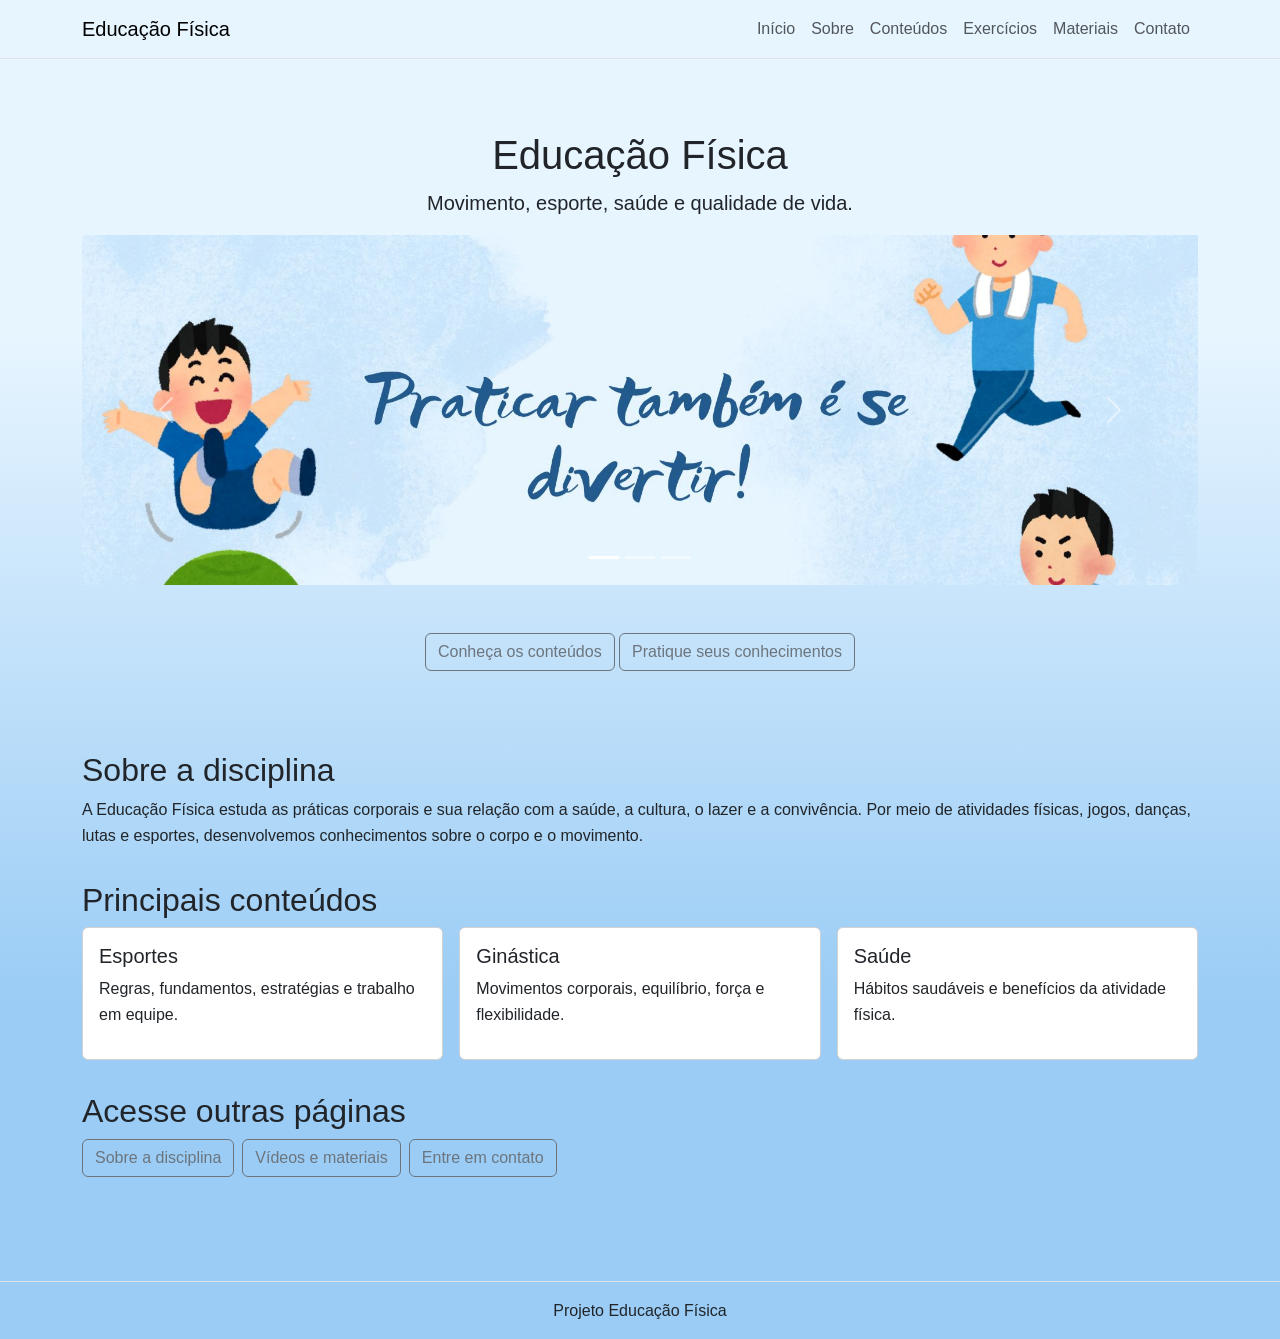
<file: index.html>
<!DOCTYPE html>
<html lang="pt-br">
<head>
    <meta charset="UTF-8">
    <meta name="viewport" content="width=device-width, initial-scale=1.0">
    <title>Início | Educação Física</title>
    <link href="https://cdn.jsdelivr.net/npm/bootstrap@5.3.3/dist/css/bootstrap.min.css" rel="stylesheet">
    <link rel="stylesheet" href="css/estilo.css">
</head>
<body>
<nav class="navbar navbar-expand-lg navbar-light border-bottom">
    <div class="container">
        <a class="navbar-brand" href="index.html">Educação Física</a>
        <button class="navbar-toggler" type="button" data-bs-toggle="collapse" data-bs-target="#menu">
            <span class="navbar-toggler-icon"></span>
        </button>
        <div class="collapse navbar-collapse" id="menu">
            <div class="navbar-nav ms-auto">
                <a class="nav-link" href="index.html">Início</a>
                <a class="nav-link" href="sobre.html">Sobre</a>
                <a class="nav-link" href="conteudos.html">Conteúdos</a>
                <a class="nav-link" href="exercicios.html">Exercícios</a>
                <a class="nav-link" href="materiais.html">Materiais</a>
                <a class="nav-link" href="contato.html">Contato</a>
            </div>
        </div>
    </div>
</nav>
<main class="container py-4">


<section class="text-center py-5">
    <h1>Educação Física</h1>
    <p class="lead">Movimento, esporte, saúde e qualidade de vida.</p>
    <section class="mb-5">
    <div id="carouselInicio" class="carousel slide" data-bs-ride="carousel">
        <div class="carousel-indicators">
            <button type="button" data-bs-target="#carouselInicio" data-bs-slide-to="0" class="active" aria-current="true" aria-label="Slide 1"></button>
            <button type="button" data-bs-target="#carouselInicio" data-bs-slide-to="1" aria-label="Slide 2"></button>
            <button type="button" data-bs-target="#carouselInicio" data-bs-slide-to="2" aria-label="Slide 3"></button>
        </div>
        <div class="carousel-inner">
            <div class="carousel-item active">
                <img src="ef2.jpg" class="d-block w-100" alt="Imagem sobre Educação Física">
            </div>
            <div class="carousel-item">
                <img src="ef1.jpg" class="d-block w-100" alt="Imagem sobre esportes">
            </div>
            <div class="carousel-item">
                <img src="ef3.jpg" class="d-block w-100" alt="Imagem sobre atividade física">
            </div>
        </div>
        <button class="carousel-control-prev" type="button" data-bs-target="#carouselInicio" data-bs-slide="prev">
            <span class="carousel-control-prev-icon" aria-hidden="true"></span>
            <span class="visually-hidden">Anterior</span>
        </button>
        <button class="carousel-control-next" type="button" data-bs-target="#carouselInicio" data-bs-slide="next">
            <span class="carousel-control-next-icon" aria-hidden="true"></span>
            <span class="visually-hidden">Próximo</span>
        </button>
    </div>
</section>
    <a class="btn btn-outline-secondary" href="conteudos.html">Conheça os conteúdos</a>
    <a class="btn btn-outline-secondary" href="exercicios.html">Pratique seus conhecimentos</a>
</section>
<section>
    <h2>Sobre a disciplina</h2>
    <p>A Educação Física estuda as práticas corporais e sua relação com a saúde, a cultura, o lazer e a convivência. Por meio de atividades físicas, jogos, danças, lutas e esportes, desenvolvemos conhecimentos sobre o corpo e o movimento.</p>
</section>
<section>
    <h2>Principais conteúdos</h2>
    <div class="row g-3">
        <div class="col-md-4"><div class="card"><div class="card-body"><h3 class="h5">Esportes</h3><p>Regras, fundamentos, estratégias e trabalho em equipe.</p></div></div></div>
        <div class="col-md-4"><div class="card"><div class="card-body"><h3 class="h5">Ginástica</h3><p>Movimentos corporais, equilíbrio, força e flexibilidade.</p></div></div></div>
        <div class="col-md-4"><div class="card"><div class="card-body"><h3 class="h5">Saúde</h3><p>Hábitos saudáveis e benefícios da atividade física.</p></div></div></div>
    </div>
</section>
<section>
    <h2>Acesse outras páginas</h2>
    <div class="d-flex flex-wrap gap-2">
        <a class="btn btn-outline-secondary" href="sobre.html">Sobre a disciplina</a>
        <a class="btn btn-outline-secondary" href="materiais.html">Vídeos e materiais</a>
        <a class="btn btn-outline-secondary" href="contato.html">Entre em contato</a>
    </div>
</section>

</main>
<footer class="text-center border-top py-3">
    <p class="mb-0">Projeto Educação Física</p>
</footer>
<script src="https://cdn.jsdelivr.net/npm/bootstrap@5.3.3/dist/js/bootstrap.bundle.min.js"></script>
<script src="js/script.js"></script>

</body>
</html>
</file>
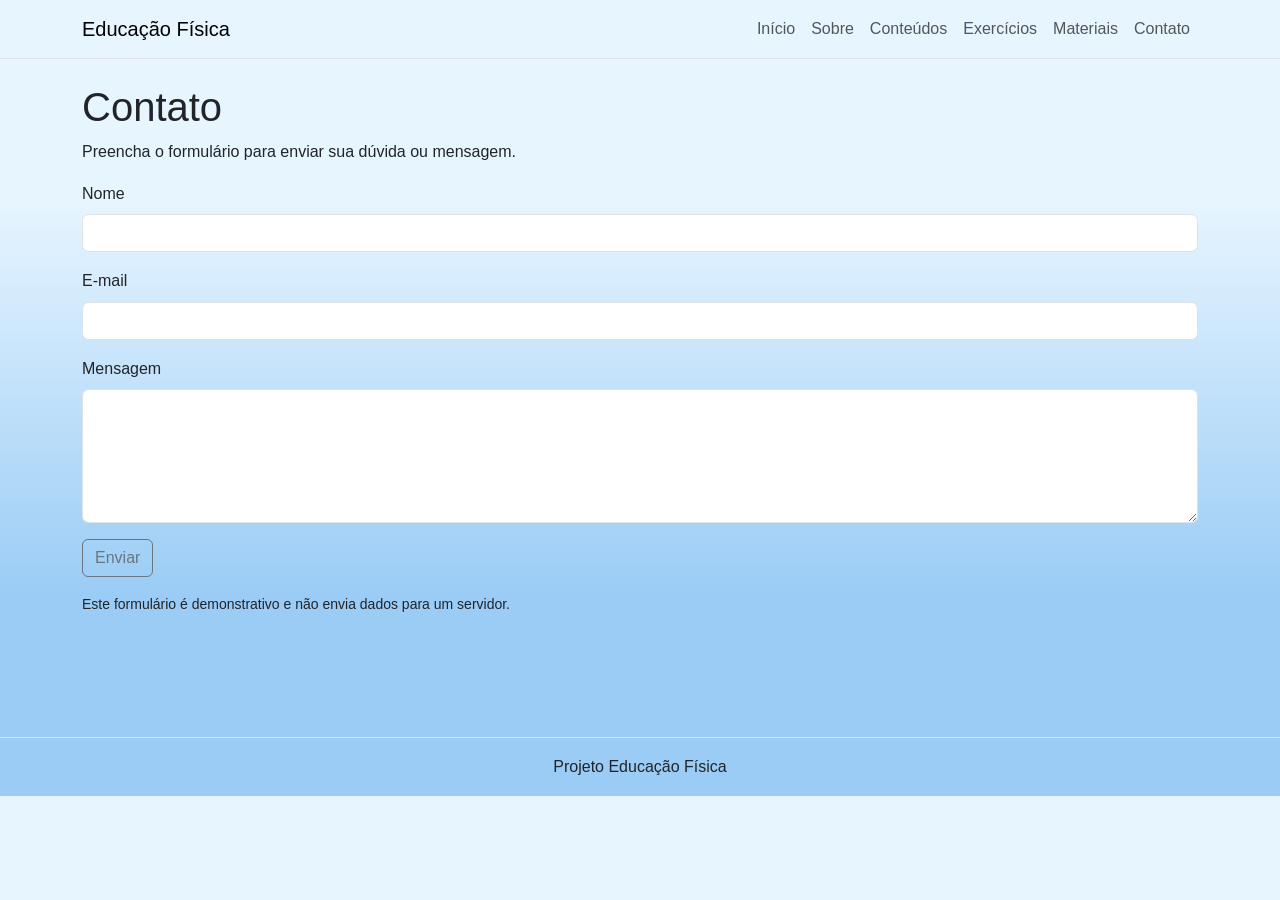
<file: contato.html>
<!DOCTYPE html>
<html lang="pt-br">
<head>
    <meta charset="UTF-8">
    <meta name="viewport" content="width=device-width, initial-scale=1.0">
    <title>Contato | Educação Física</title>
    <link href="https://cdn.jsdelivr.net/npm/bootstrap@5.3.3/dist/css/bootstrap.min.css" rel="stylesheet">
    <link rel="stylesheet" href="css/estilo.css">
</head>
<body>
<nav class="navbar navbar-expand-lg navbar-light border-bottom">
    <div class="container">
        <a class="navbar-brand" href="index.html">Educação Física</a>
        <button class="navbar-toggler" type="button" data-bs-toggle="collapse" data-bs-target="#menu">
            <span class="navbar-toggler-icon"></span>
        </button>
        <div class="collapse navbar-collapse" id="menu">
            <div class="navbar-nav ms-auto">
                <a class="nav-link" href="index.html">Início</a>
                <a class="nav-link" href="sobre.html">Sobre</a>
                <a class="nav-link" href="conteudos.html">Conteúdos</a>
                <a class="nav-link" href="exercicios.html">Exercícios</a>
                <a class="nav-link" href="materiais.html">Materiais</a>
                <a class="nav-link" href="contato.html">Contato</a>
            </div>
        </div>
    </div>
</nav>
<main class="container py-4">

<h1>Contato</h1>
<p>Preencha o formulário para enviar sua dúvida ou mensagem.</p>
<form id="formContato">
    <div class="mb-3">
        <label for="nome" class="form-label">Nome</label>
        <input type="text" class="form-control" id="nome" name="nome" required>
    </div>
    <div class="mb-3">
        <label for="email" class="form-label">E-mail</label>
        <input type="email" class="form-control" id="email" name="email" required>
    </div>
    <div class="mb-3">
        <label for="mensagem" class="form-label">Mensagem</label>
        <textarea class="form-control" id="mensagem" name="mensagem" rows="5" required></textarea>
    </div>
    <button type="submit" class="btn btn-outline-secondary">Enviar</button>
</form>
<p id="mensagemContato" class="mt-3" aria-live="polite"></p>
<p class="small">Este formulário é demonstrativo e não envia dados para um servidor.</p>

</main>
<footer class="text-center border-top py-3">
    <p class="mb-0">Projeto Educação Física</p>
</footer>
<script src="https://cdn.jsdelivr.net/npm/bootstrap@5.3.3/dist/js/bootstrap.bundle.min.js"></script>
<script src="js/script.js"></script>

</body>
</html>
</file>
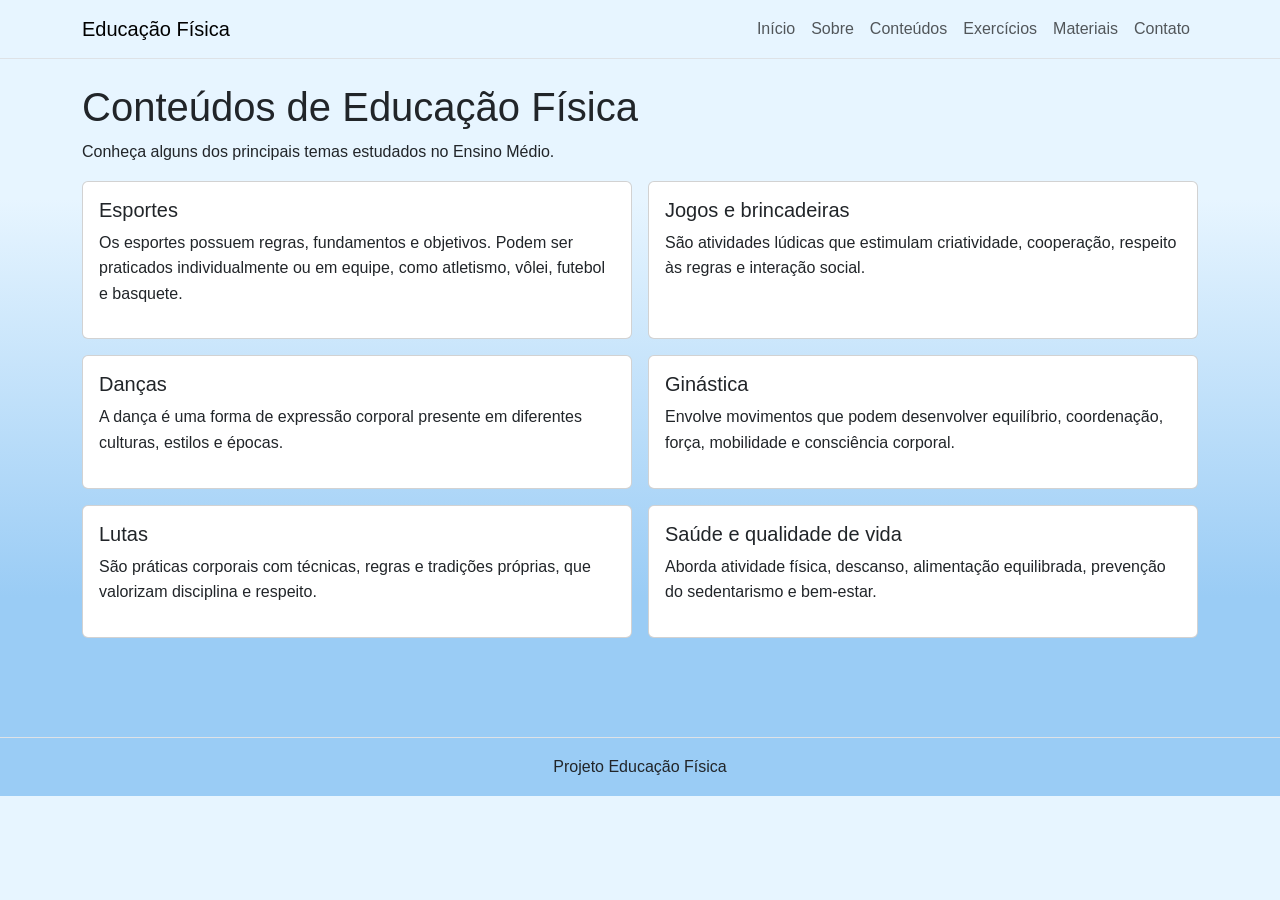
<file: conteudos.html>
<!DOCTYPE html>
<html lang="pt-br">
<head>
    <meta charset="UTF-8">
    <meta name="viewport" content="width=device-width, initial-scale=1.0">
    <title>Conteúdos | Educação Física</title>
    <link href="https://cdn.jsdelivr.net/npm/bootstrap@5.3.3/dist/css/bootstrap.min.css" rel="stylesheet">
    <link rel="stylesheet" href="css/estilo.css">
</head>
<body>
<nav class="navbar navbar-expand-lg navbar-light border-bottom">
    <div class="container">
        <a class="navbar-brand" href="index.html">Educação Física</a>
        <button class="navbar-toggler" type="button" data-bs-toggle="collapse" data-bs-target="#menu">
            <span class="navbar-toggler-icon"></span>
        </button>
        <div class="collapse navbar-collapse" id="menu">
            <div class="navbar-nav ms-auto">
                <a class="nav-link" href="index.html">Início</a>
                <a class="nav-link" href="sobre.html">Sobre</a>
                <a class="nav-link" href="conteudos.html">Conteúdos</a>
                <a class="nav-link" href="exercicios.html">Exercícios</a>
                <a class="nav-link" href="materiais.html">Materiais</a>
                <a class="nav-link" href="contato.html">Contato</a>
            </div>
        </div>
    </div>
</nav>
<main class="container py-4">

<h1>Conteúdos de Educação Física</h1>
<p>Conheça alguns dos principais temas estudados no Ensino Médio.</p>
<div class="row g-3">
<div class="col-md-6"><div class="card"><div class="card-body"><h2 class="h5">Esportes</h2><p>Os esportes possuem regras, fundamentos e objetivos. Podem ser praticados individualmente ou em equipe, como atletismo, vôlei, futebol e basquete.</p></div></div></div>
<div class="col-md-6"><div class="card"><div class="card-body"><h2 class="h5">Jogos e brincadeiras</h2><p>São atividades lúdicas que estimulam criatividade, cooperação, respeito às regras e interação social.</p></div></div></div>
<div class="col-md-6"><div class="card"><div class="card-body"><h2 class="h5">Danças</h2><p>A dança é uma forma de expressão corporal presente em diferentes culturas, estilos e épocas.</p></div></div></div>
<div class="col-md-6"><div class="card"><div class="card-body"><h2 class="h5">Ginástica</h2><p>Envolve movimentos que podem desenvolver equilíbrio, coordenação, força, mobilidade e consciência corporal.</p></div></div></div>
<div class="col-md-6"><div class="card"><div class="card-body"><h2 class="h5">Lutas</h2><p>São práticas corporais com técnicas, regras e tradições próprias, que valorizam disciplina e respeito.</p></div></div></div>
<div class="col-md-6"><div class="card"><div class="card-body"><h2 class="h5">Saúde e qualidade de vida</h2><p>Aborda atividade física, descanso, alimentação equilibrada, prevenção do sedentarismo e bem-estar.</p></div></div></div>
</div>

</main>
<footer class="text-center border-top py-3">
    <p class="mb-0">Projeto Educação Física</p>
</footer>
<script src="https://cdn.jsdelivr.net/npm/bootstrap@5.3.3/dist/js/bootstrap.bundle.min.js"></script>
<script src="js/script.js"></script>

</body>
</html>
</file>
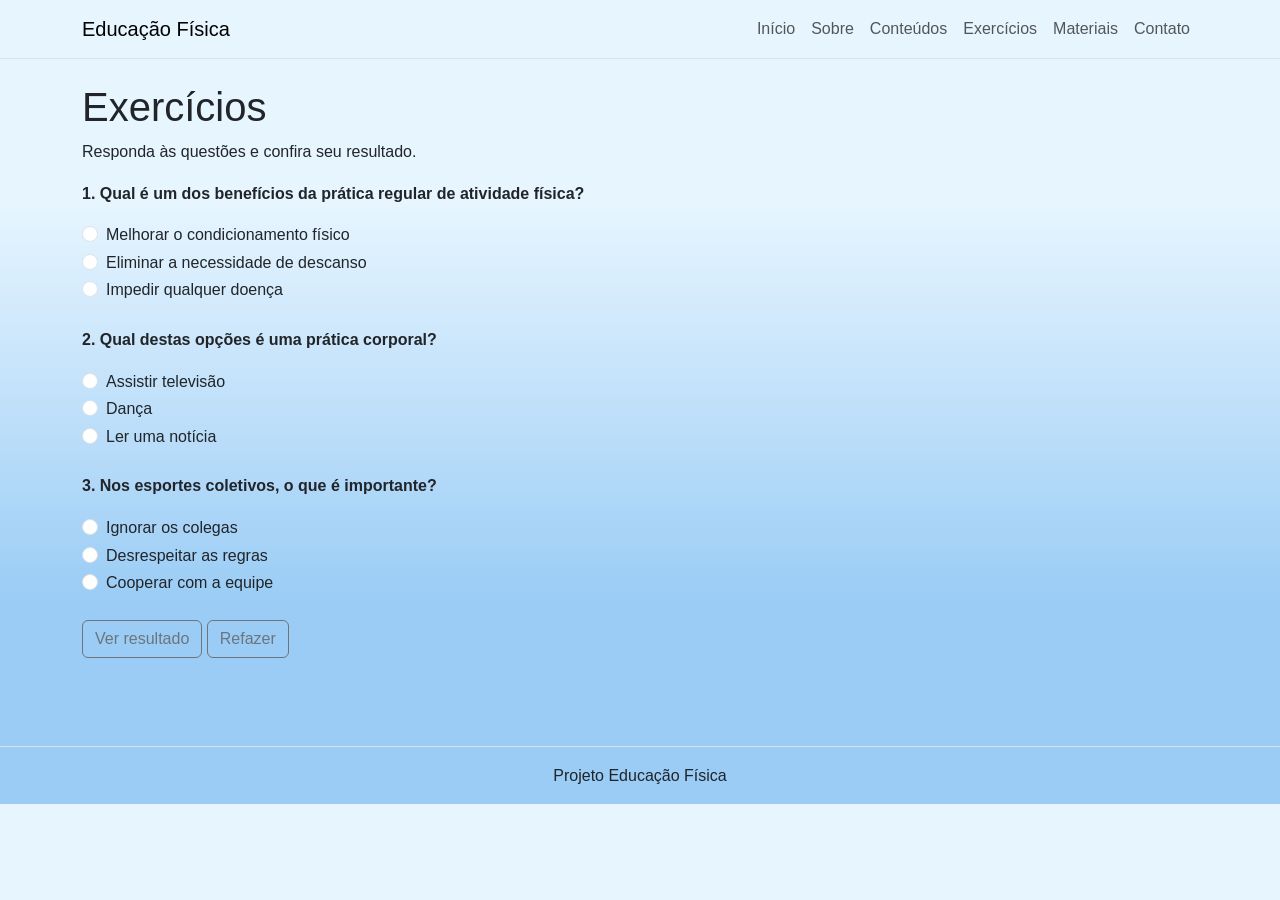
<file: exercicios.html>
<!DOCTYPE html>
<html lang="pt-br">
<head>
    <meta charset="UTF-8">
    <meta name="viewport" content="width=device-width, initial-scale=1.0">
    <title>Exercícios | Educação Física</title>
    <link href="https://cdn.jsdelivr.net/npm/bootstrap@5.3.3/dist/css/bootstrap.min.css" rel="stylesheet">
    <link rel="stylesheet" href="css/estilo.css">
</head>
<body>
<nav class="navbar navbar-expand-lg navbar-light border-bottom">
    <div class="container">
        <a class="navbar-brand" href="index.html">Educação Física</a>
        <button class="navbar-toggler" type="button" data-bs-toggle="collapse" data-bs-target="#menu">
            <span class="navbar-toggler-icon"></span>
        </button>
        <div class="collapse navbar-collapse" id="menu">
            <div class="navbar-nav ms-auto">
                <a class="nav-link" href="index.html">Início</a>
                <a class="nav-link" href="sobre.html">Sobre</a>
                <a class="nav-link" href="conteudos.html">Conteúdos</a>
                <a class="nav-link" href="exercicios.html">Exercícios</a>
                <a class="nav-link" href="materiais.html">Materiais</a>
                <a class="nav-link" href="contato.html">Contato</a>
            </div>
        </div>
    </div>
</nav>
<main class="container py-4">

<h1>Exercícios</h1>
<p>Responda às questões e confira seu resultado.</p>
<form id="quiz">
    <div class="mb-4">
        <p><strong>1. Qual é um dos benefícios da prática regular de atividade física?</strong></p>
        <div class="form-check"><input class="form-check-input" type="radio" name="q1" value="a" id="q1a"><label class="form-check-label" for="q1a">Melhorar o condicionamento físico</label></div>
        <div class="form-check"><input class="form-check-input" type="radio" name="q1" value="b" id="q1b"><label class="form-check-label" for="q1b">Eliminar a necessidade de descanso</label></div>
        <div class="form-check"><input class="form-check-input" type="radio" name="q1" value="c" id="q1c"><label class="form-check-label" for="q1c">Impedir qualquer doença</label></div>
    </div>
    <div class="mb-4">
        <p><strong>2. Qual destas opções é uma prática corporal?</strong></p>
        <div class="form-check"><input class="form-check-input" type="radio" name="q2" value="a" id="q2a"><label class="form-check-label" for="q2a">Assistir televisão</label></div>
        <div class="form-check"><input class="form-check-input" type="radio" name="q2" value="b" id="q2b"><label class="form-check-label" for="q2b">Dança</label></div>
        <div class="form-check"><input class="form-check-input" type="radio" name="q2" value="c" id="q2c"><label class="form-check-label" for="q2c">Ler uma notícia</label></div>
    </div>
    <div class="mb-4">
        <p><strong>3. Nos esportes coletivos, o que é importante?</strong></p>
        <div class="form-check"><input class="form-check-input" type="radio" name="q3" value="a" id="q3a"><label class="form-check-label" for="q3a">Ignorar os colegas</label></div>
        <div class="form-check"><input class="form-check-input" type="radio" name="q3" value="b" id="q3b"><label class="form-check-label" for="q3b">Desrespeitar as regras</label></div>
        <div class="form-check"><input class="form-check-input" type="radio" name="q3" value="c" id="q3c"><label class="form-check-label" for="q3c">Cooperar com a equipe</label></div>
    </div>
    <button type="submit" class="btn btn-outline-secondary">Ver resultado</button>
    <button type="reset" class="btn btn-outline-secondary">Refazer</button>
</form>
<p id="resultado" class="mt-3" aria-live="polite"></p>

</main>
<footer class="text-center border-top py-3">
    <p class="mb-0">Projeto Educação Física</p>
</footer>
<script src="https://cdn.jsdelivr.net/npm/bootstrap@5.3.3/dist/js/bootstrap.bundle.min.js"></script>
<script src="js/script.js"></script>

</body>
</html>
</file>
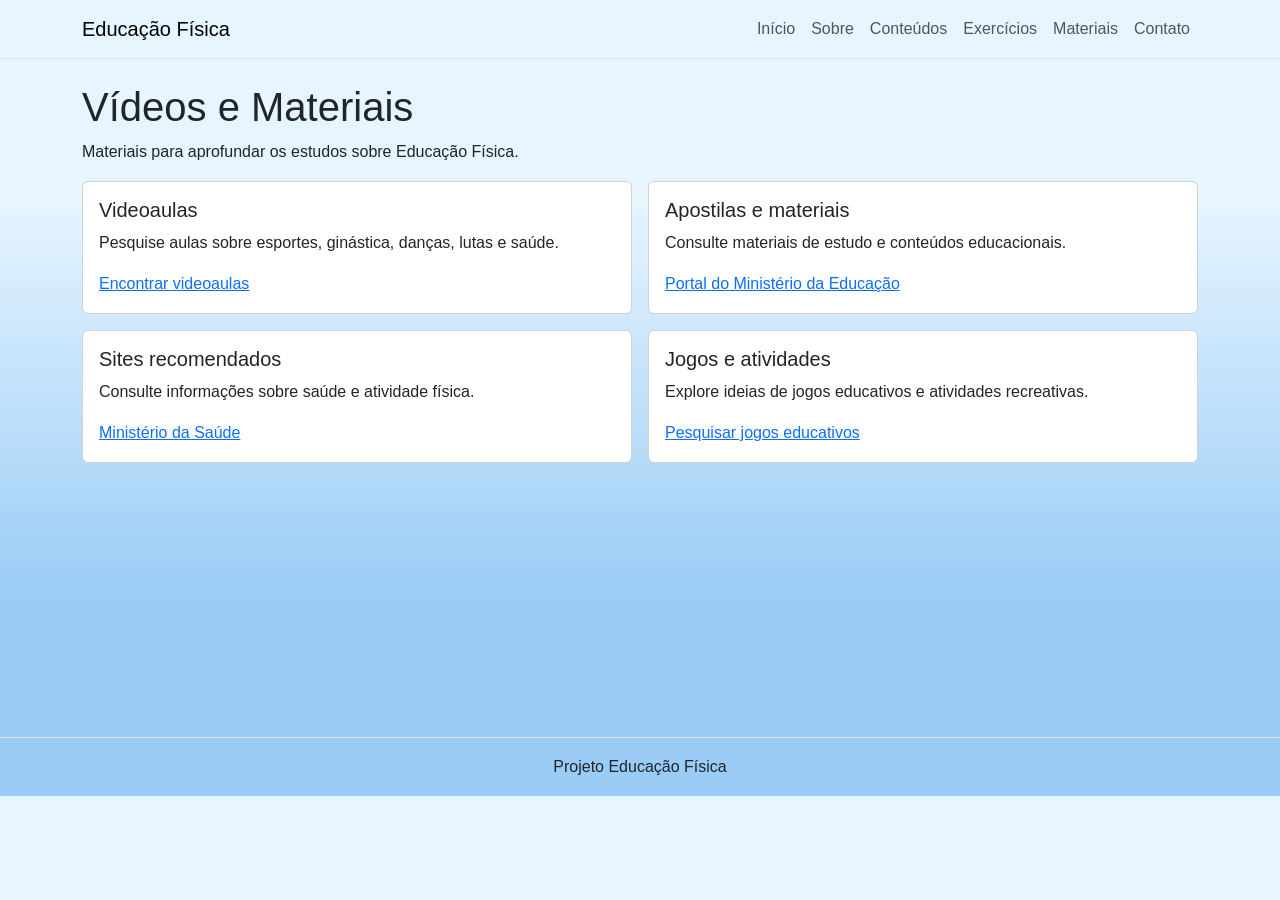
<file: materiais.html>
<!DOCTYPE html>
<html lang="pt-br">
<head>
    <meta charset="UTF-8">
    <meta name="viewport" content="width=device-width, initial-scale=1.0">
    <title>Vídeos e materiais | Educação Física</title>
    <link href="https://cdn.jsdelivr.net/npm/bootstrap@5.3.3/dist/css/bootstrap.min.css" rel="stylesheet">
    <link rel="stylesheet" href="css/estilo.css">
</head>
<body>
<nav class="navbar navbar-expand-lg navbar-light border-bottom">
    <div class="container">
        <a class="navbar-brand" href="index.html">Educação Física</a>
        <button class="navbar-toggler" type="button" data-bs-toggle="collapse" data-bs-target="#menu">
            <span class="navbar-toggler-icon"></span>
        </button>
        <div class="collapse navbar-collapse" id="menu">
            <div class="navbar-nav ms-auto">
                <a class="nav-link" href="index.html">Início</a>
                <a class="nav-link" href="sobre.html">Sobre</a>
                <a class="nav-link" href="conteudos.html">Conteúdos</a>
                <a class="nav-link" href="exercicios.html">Exercícios</a>
                <a class="nav-link" href="materiais.html">Materiais</a>
                <a class="nav-link" href="contato.html">Contato</a>
            </div>
        </div>
    </div>
</nav>
<main class="container py-4">

<h1>Vídeos e Materiais</h1>
<p>Materiais para aprofundar os estudos sobre Educação Física.</p>
<div class="row g-3">
    <div class="col-md-6"><div class="card"><div class="card-body"><h2 class="h5">Videoaulas</h2><p>Pesquise aulas sobre esportes, ginástica, danças, lutas e saúde.</p><a href="https://www.youtube.com/results?search_query=educa%C3%A7%C3%A3o+f%C3%ADsica+ensino+m%C3%A9dio" target="_blank" rel="noopener">Encontrar videoaulas</a></div></div></div>
    <div class="col-md-6"><div class="card"><div class="card-body"><h2 class="h5">Apostilas e materiais</h2><p>Consulte materiais de estudo e conteúdos educacionais.</p><a href="https://www.gov.br/mec/pt-br" target="_blank" rel="noopener">Portal do Ministério da Educação</a></div></div></div>
    <div class="col-md-6"><div class="card"><div class="card-body"><h2 class="h5">Sites recomendados</h2><p>Consulte informações sobre saúde e atividade física.</p><a href="https://www.gov.br/saude/pt-br" target="_blank" rel="noopener">Ministério da Saúde</a></div></div></div>
    <div class="col-md-6"><div class="card"><div class="card-body"><h2 class="h5">Jogos e atividades</h2><p>Explore ideias de jogos educativos e atividades recreativas.</p><a href="https://www.youtube.com/results?search_query=jogos+e+brincadeiras+educa%C3%A7%C3%A3o+f%C3%ADsica" target="_blank" rel="noopener">Pesquisar jogos educativos</a></div></div></div>
</div>

</main>
<footer class="text-center border-top py-3">
    <p class="mb-0">Projeto Educação Física</p>
</footer>
<script src="https://cdn.jsdelivr.net/npm/bootstrap@5.3.3/dist/js/bootstrap.bundle.min.js"></script>
<script src="js/script.js"></script>

</body>
</html>
</file>
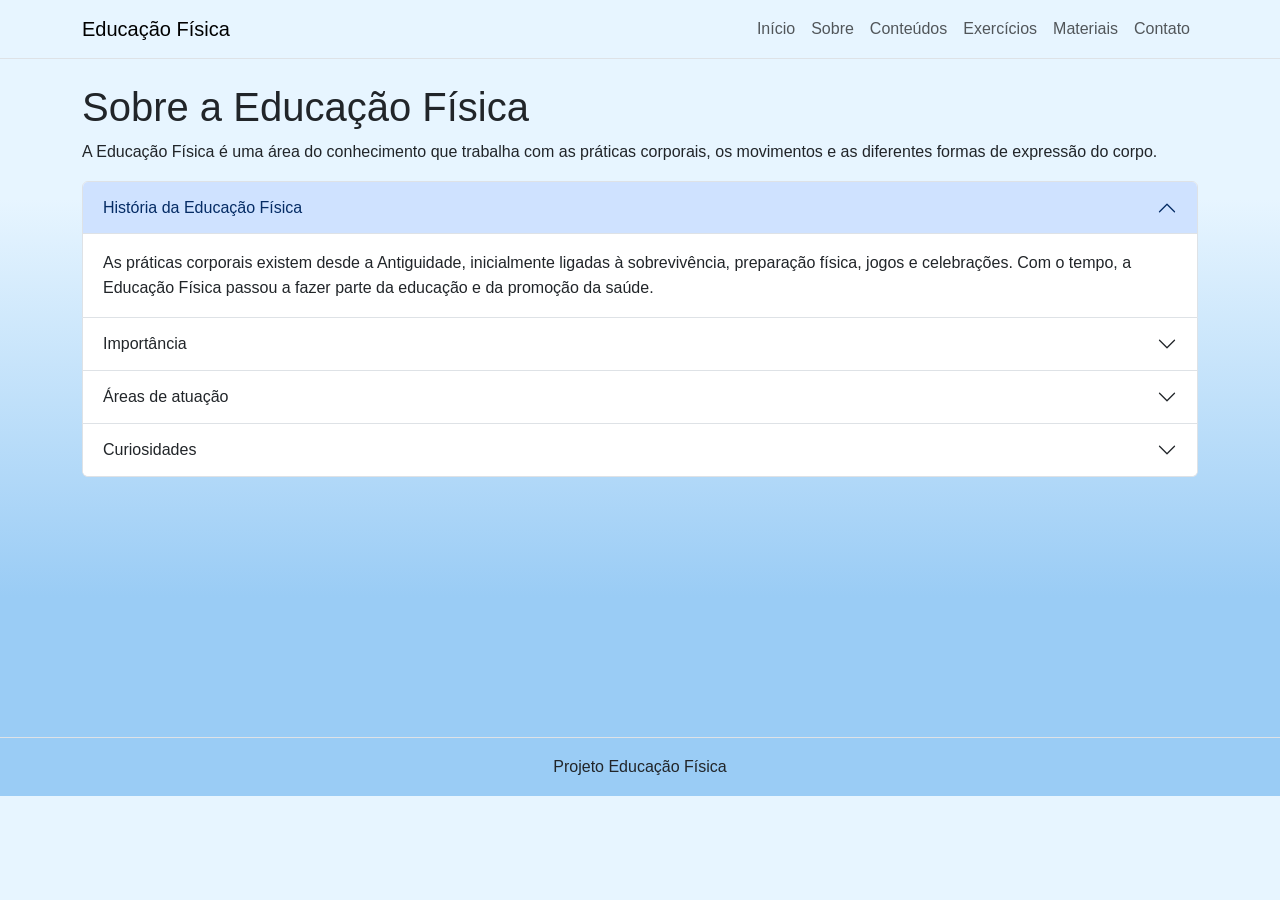
<file: sobre.html>
<!DOCTYPE html>
<html lang="pt-br">
<head>
    <meta charset="UTF-8">
    <meta name="viewport" content="width=device-width, initial-scale=1.0">
    <title>Sobre a disciplina | Educação Física</title>
    <link href="https://cdn.jsdelivr.net/npm/bootstrap@5.3.3/dist/css/bootstrap.min.css" rel="stylesheet">
    <link rel="stylesheet" href="css/estilo.css">
</head>
<body>
<nav class="navbar navbar-expand-lg navbar-light border-bottom">
    <div class="container">
        <a class="navbar-brand" href="index.html">Educação Física</a>
        <button class="navbar-toggler" type="button" data-bs-toggle="collapse" data-bs-target="#menu">
            <span class="navbar-toggler-icon"></span>
        </button>
        <div class="collapse navbar-collapse" id="menu">
            <div class="navbar-nav ms-auto">
                <a class="nav-link" href="index.html">Início</a>
                <a class="nav-link" href="sobre.html">Sobre</a>
                <a class="nav-link" href="conteudos.html">Conteúdos</a>
                <a class="nav-link" href="exercicios.html">Exercícios</a>
                <a class="nav-link" href="materiais.html">Materiais</a>
                <a class="nav-link" href="contato.html">Contato</a>
            </div>
        </div>
    </div>
</nav>
<main class="container py-4">

<h1>Sobre a Educação Física</h1>
<p>A Educação Física é uma área do conhecimento que trabalha com as práticas corporais, os movimentos e as diferentes formas de expressão do corpo.</p>
<div class="accordion" id="sobreAccordion">
    <div class="accordion-item">
        <h2 class="accordion-header"><button class="accordion-button" data-bs-toggle="collapse" data-bs-target="#historia">História da Educação Física</button></h2>
        <div id="historia" class="accordion-collapse collapse show" data-bs-parent="#sobreAccordion"><div class="accordion-body">As práticas corporais existem desde a Antiguidade, inicialmente ligadas à sobrevivência, preparação física, jogos e celebrações. Com o tempo, a Educação Física passou a fazer parte da educação e da promoção da saúde.</div></div>
    </div>
    <div class="accordion-item">
        <h2 class="accordion-header"><button class="accordion-button collapsed" data-bs-toggle="collapse" data-bs-target="#importancia">Importância</button></h2>
        <div id="importancia" class="accordion-collapse collapse" data-bs-parent="#sobreAccordion"><div class="accordion-body">A prática regular e adequada de atividades físicas contribui para o condicionamento, o bem-estar, a socialização e a adoção de hábitos saudáveis.</div></div>
    </div>
    <div class="accordion-item">
        <h2 class="accordion-header"><button class="accordion-button collapsed" data-bs-toggle="collapse" data-bs-target="#areas">Áreas de atuação</button></h2>
        <div id="areas" class="accordion-collapse collapse" data-bs-parent="#sobreAccordion"><div class="accordion-body">A área inclui ensino, treinamento esportivo, recreação, preparação física, gestão esportiva e promoção de atividades para diferentes públicos.</div></div>
    </div>
    <div class="accordion-item">
        <h2 class="accordion-header"><button class="accordion-button collapsed" data-bs-toggle="collapse" data-bs-target="#curiosidades">Curiosidades</button></h2>
        <div id="curiosidades" class="accordion-collapse collapse" data-bs-parent="#sobreAccordion"><div class="accordion-body">As Olimpíadas modernas começaram em 1896. Jogos e danças também são considerados práticas corporais importantes para a cultura e a aprendizagem.</div></div>
    </div>
</div>

</main>
<footer class="text-center border-top py-3">
    <p class="mb-0">Projeto Educação Física</p>
</footer>
<script src="https://cdn.jsdelivr.net/npm/bootstrap@5.3.3/dist/js/bootstrap.bundle.min.js"></script>
<script src="js/script.js"></script>

</body>
</html>
</file>
<file: css/estilo.css>
body {
    font-family: Arial, sans-serif;
    line-height: 1.6;
    background: linear-gradient(
        to bottom,
        #e7f5ff 25%,
        #9accf5 75%
    );
}


main {
    min-height: 70vh;
}

section {
    margin-bottom: 2rem;
}

.card {
    height: 100%;
}

footer {
    margin-top: 3rem;
}

.carousel-item img {
    height: 350px;
    object-fit: cover;
}
</file>
